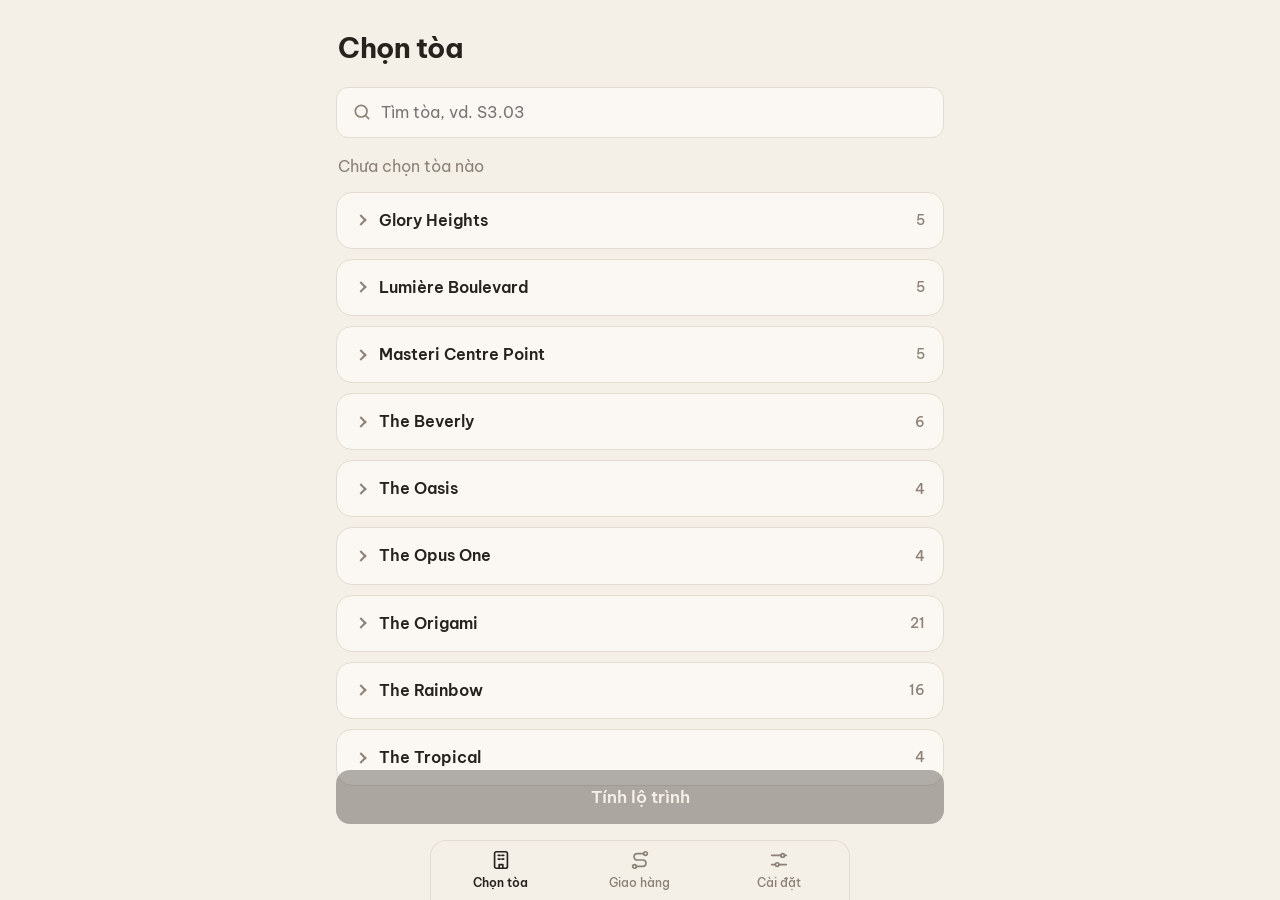
<file: app/index.html>
<!doctype html>
<html lang="vi">
<head>
<meta charset="utf-8">
<meta name="viewport" content="width=device-width,initial-scale=1,viewport-fit=cover">
<title>Giao VGP</title>
<meta name="description" content="Lộ trình giao hàng ngắn nhất trong Vinhomes Grand Park – chạy offline">
<meta name="theme-color" content="#f4efe7" media="(prefers-color-scheme: light)">
<meta name="theme-color" content="#1a1714" media="(prefers-color-scheme: dark)">
<meta name="apple-mobile-web-app-capable" content="yes">
<meta name="mobile-web-app-capable" content="yes">
<meta name="apple-mobile-web-app-status-bar-style" content="default">
<meta name="apple-mobile-web-app-title" content="Giao VGP">
<link rel="manifest" href="manifest.json">
<link rel="apple-touch-icon" href="icons/apple-touch-icon.png">
<link rel="icon" href="icons/icon-192.png">
<link rel="stylesheet" href="fonts/fonts.css">
<style>
/* ===== Tối giản – tông be ===== */
:root{
  --bg:#f4efe7;--fg:#26221d;--mut:#8b8176;--line:#e4dccf;
  --card:#fbf8f3;--soft:#ebe4d8;                    /* mặt phẳng, nền phụ */
  --ink:#26221d;--ink-fg:#f4efe7;--plum:#26221d;     /* nút chính, điểm xuất phát */
  --acc:#9c5a3a;--acc-soft:rgba(156,90,58,.10);--acc-fg:#fff;--bad:#b3402f;
  --map-bg:#eee7db;--map-road:#fbf8f3;--map-road-edge:#ddd3c4;--map-major:#f1dfbf;--map-walk:#c9d3bd;
  --map-bld:#e1d8c9;--map-bld-edge:#d1c6b4;--map-lbl:#7a7064;--map-bnd:#d6b79a;--route:#b24f2a;--route-done:#cdc3b3;--depot:#26221d;
  --gps:#2b6df6;
  --shadow:0 1px 2px rgba(38,34,29,.06),0 6px 18px rgba(38,34,29,.08);
  --safe-b:env(safe-area-inset-bottom,0px);--safe-t:env(safe-area-inset-top,0px);
  --r:16px;--nav-h:60px;
}
@media (prefers-color-scheme:dark){:root{
  --bg:#1a1714;--fg:#efe8dd;--mut:#9c9286;--line:#2f2a24;
  --card:#231f1b;--soft:#2c2721;
  --ink:#efe8dd;--ink-fg:#1a1714;--plum:#efe8dd;
  --acc:#d89a76;--acc-soft:rgba(216,154,118,.14);--acc-fg:#1a1714;--bad:#e0715f;
  --map-bg:#1d1a16;--map-road:#3a342d;--map-road-edge:#2a251f;--map-major:#5b4a32;--map-walk:#34402f;
  --map-bld:#2a2520;--map-bld-edge:#38322a;--map-lbl:#bdb2a3;--map-bnd:#7a5a46;--route:#e08f68;--route-done:#5a5146;--depot:#efe8dd;
  --gps:#5b9bff;
  --shadow:0 1px 2px rgba(0,0,0,.3),0 6px 18px rgba(0,0,0,.35);
}}
*{box-sizing:border-box;-webkit-tap-highlight-color:transparent}
html,body{margin:0;height:100%;color:var(--fg);background:var(--bg);
  font:16px/1.45 "Be Vietnam Pro",system-ui,-apple-system,"Segoe UI",sans-serif;overscroll-behavior:none;-webkit-font-smoothing:antialiased}
button,input,select{font:inherit;color:inherit}
button{cursor:pointer;border:none;background:none;padding:0}
button:active{opacity:.7}

#app{height:100%;padding-top:var(--safe-t)}
main{height:100%;overflow:auto;-webkit-overflow-scrolling:touch}
.screen{display:none;padding:20px 16px calc(var(--nav-h) + 40px + var(--safe-b))}.screen.on{display:block}
h1{font-size:28px;font-weight:700;letter-spacing:-.5px;margin:8px 2px 18px}
.mut{color:var(--mut)}
.small{font-size:14px}

/* thanh tab */
nav{position:fixed;left:0;right:0;bottom:0;z-index:30;height:calc(var(--nav-h) + var(--safe-b));padding-bottom:var(--safe-b);
  display:flex;background:var(--bg);border-top:1px solid var(--line)}
nav button{flex:1;font-size:12px;font-weight:500;color:var(--mut);display:flex;flex-direction:column;
  align-items:center;justify-content:center;gap:3px;position:relative}
nav button svg{width:22px;height:22px}
nav button.on{color:var(--fg);font-weight:600}
nav .dot{position:absolute;top:6px;left:calc(50% + 6px);min-width:18px;height:18px;border-radius:9px;background:var(--acc);color:var(--acc-fg);
  font-size:11px;font-weight:700;display:none;align-items:center;justify-content:center;padding:0 5px}
nav .dot.on{display:flex}
@media (min-width:760px){nav{left:50%;right:auto;width:420px;transform:translateX(-50%);border:1px solid var(--line);border-bottom:none;border-radius:16px 16px 0 0}}

/* nút */
.btn{display:flex;align-items:center;justify-content:center;width:100%;min-height:54px;border-radius:14px;
  background:var(--ink);color:var(--ink-fg);font-size:17px;font-weight:600}
.btn:disabled{opacity:.35}
.btn.ghost{background:transparent;color:var(--fg);border:1px solid var(--line)}
.btn.near{background:var(--acc);color:var(--acc-fg)}                 /* tới gần sảnh */
.offroute{width:100%;margin-top:10px;padding:12px;border-radius:12px;background:var(--acc-soft);color:var(--acc);font-weight:600;font-size:14px}
.link{color:var(--acc);font-weight:600;font-size:15px;padding:10px 4px}
.link.mut{color:var(--mut);font-weight:500}
.links{display:flex;justify-content:center;gap:28px;margin:8px 0 4px}

/* điều khiển phân đoạn */
.seg{display:flex;border-radius:12px;padding:3px;background:var(--soft)}
.seg button{flex:1;padding:8px 6px;border-radius:9px;font-weight:600;font-size:15px;color:var(--mut);min-height:40px}
.seg button.on{background:var(--card);color:var(--fg);box-shadow:0 1px 2px rgba(38,34,29,.10)}

input[type=search],input[type=number],input[type=text]{width:100%;padding:13px 16px;border-radius:12px;outline:none;background:var(--card);border:1px solid var(--line)}
input[type=search]{padding-left:44px;background-image:url("data:image/svg+xml,%3Csvg xmlns='http://www.w3.org/2000/svg' viewBox='0 0 24 24' fill='none' stroke='%238b8176' stroke-width='2' stroke-linecap='round'%3E%3Ccircle cx='11' cy='11' r='7'/%3E%3Cpath d='m20 20-3.5-3.5'/%3E%3C/svg%3E");
  background-repeat:no-repeat;background-size:20px;background-position:15px 50%}
input:focus{border-color:var(--acc)}
.card{background:var(--card);border:1px solid var(--line);border-radius:var(--r);padding:4px 18px;margin-bottom:14px}

/* chọn tòa */
.bar{display:flex;align-items:center;justify-content:space-between;margin:14px 2px 10px;min-height:28px}
.chips{display:flex;gap:8px;overflow-x:auto;margin:0 -16px 12px;padding:2px 16px 8px;scrollbar-width:none}
.chips::-webkit-scrollbar{display:none}
.chip{white-space:nowrap;border-radius:20px;padding:7px 14px;font-size:14px;font-weight:500;background:var(--card);border:1px solid var(--line)}
.zone{background:var(--card);border:1px solid var(--line);border-radius:var(--r);margin-bottom:10px;overflow:hidden}
.zone-h{display:flex;align-items:center;gap:10px;padding:16px 18px;font-weight:600;font-size:16px}
.zone-h .cnt{margin-left:auto;font-size:14px;font-weight:500;color:var(--mut)}
.zone-h .cnt.has{color:var(--acc);font-weight:700}
.zone-h .car{width:8px;height:8px;border:solid var(--mut);border-width:0 2px 2px 0;transform:rotate(45deg);margin:0 4px 4px 2px;transition:transform .15s}
.zone.closed .car{transform:rotate(-45deg);margin-bottom:0}
.zone.closed .items{display:none}
.zone .all{display:block;width:100%;text-align:left;padding:13px 18px;color:var(--acc);font-weight:600;font-size:14px;border-top:1px solid var(--line)}
.item{display:flex;align-items:center;gap:14px;padding:12px 18px;border-top:1px solid var(--line);min-height:54px}
.item .id{font-weight:600;font-size:17px}
.item .nm{font-size:13px;color:var(--mut)}
.ck{width:24px;height:24px;border-radius:50%;border:1.5px solid var(--mut);opacity:.6;flex:none;display:flex;align-items:center;justify-content:center;transition:all .15s}
.item.on .ck{background:var(--ink);border-color:var(--ink);opacity:1}
.item.on .ck:after{content:"";width:6px;height:11px;border:solid var(--ink-fg);border-width:0 2px 2px 0;transform:rotate(45deg) translate(-1px,-1px)}
.dock{position:sticky;bottom:calc(var(--nav-h) + 16px + var(--safe-b));padding-top:14px;z-index:5}

/* các tòa đã chọn: chạm để bỏ */
.tray{display:flex;flex-wrap:wrap;gap:6px;margin:0 0 12px;max-height:112px;overflow:auto}
.tray:empty{display:none}
.tray .chip{padding:5px 8px 5px 12px;font-size:14px;font-weight:600;display:flex;align-items:center;gap:4px}
.tray .chip .x{color:var(--mut);font-size:17px;line-height:1;font-weight:400}

/* dòng vuốt trái để bỏ */
.card.sw{overflow:hidden}
.swipe{position:relative;overflow:hidden;margin:0 -18px}
.swipe .stop{position:relative;padding:12px 18px;border-top:none;background:var(--card);margin:0;touch-action:pan-y;user-select:none;-webkit-user-select:none;transition:transform .2s ease}
.swipe .stop:before{content:"";position:absolute;left:18px;right:18px;top:0;height:1px;background:var(--line)}
.swipe:first-child .stop:before{display:none}
.swipe .stop.cur{background:linear-gradient(var(--acc-soft),var(--acc-soft)),var(--card);margin:0;padding:12px 18px}
.swipe-act{position:absolute;right:0;top:0;bottom:0;width:84px;background:var(--bad);color:#fff;font-weight:600;font-size:15px;display:flex;align-items:center;justify-content:center}
.swipe.open .stop{transform:translateX(-84px)}
.hint{text-align:center;margin:-4px 0 14px}
#skipList .stop .num{background:transparent;border:1px solid var(--line);color:var(--mut)}
#modal .sheet{max-height:88vh;display:flex;flex-direction:column}
.pickl{overflow:auto;min-height:120px;max-height:44vh;margin:0 0 12px}
.pickl .item{padding:11px 4px}

/* bản đồ thu nhỏ */
.mapcard{position:relative;height:38vh;min-height:230px;border-radius:var(--r);overflow:hidden;margin:14px 0;background:var(--map-bg);border:1px solid var(--line)}
.mapcard canvas{width:100%;height:100%;display:block}
.mapcard .hint{position:absolute;right:10px;bottom:10px;width:38px;height:38px;border-radius:19px;display:flex;align-items:center;justify-content:center;pointer-events:none;
  background:var(--card);border:1px solid var(--line);box-shadow:var(--shadow)}
.mapcard .hint svg{width:18px;height:18px;color:var(--fg)}
/* bản đồ toàn màn hình */
#full{position:fixed;inset:0;z-index:40;background:var(--map-bg);display:none;touch-action:none}
#full.on{display:block}
#full canvas{width:100%;height:100%;display:block}
#full .close,#full .locate,#fullNext{background:var(--card);border:1px solid var(--line);box-shadow:var(--shadow)}
#full .close{position:absolute;top:calc(14px + var(--safe-t));right:14px;width:46px;height:46px;border-radius:23px;display:flex;align-items:center;justify-content:center}
#full .close svg{width:20px;height:20px}
#full .locate{position:absolute;right:14px;bottom:calc(24px + var(--safe-b));width:54px;height:54px;border-radius:27px;display:flex;align-items:center;justify-content:center;color:var(--mut)}
#full .locate svg{width:24px;height:24px}
#full .locate svg path{fill:none;stroke:currentColor;stroke-width:2;stroke-linejoin:round}
#full .locate.follow{color:var(--gps)}
#full .locate.follow svg path{fill:currentColor}
#fullNext{position:absolute;left:14px;top:calc(14px + var(--safe-t));height:46px;max-width:calc(100% - 90px);border-radius:23px;
  display:none;align-items:center;gap:8px;padding:0 18px 0 16px;font-size:15px;white-space:nowrap}
#fullNext.on{display:flex}
#fullNext .lbl{font-size:13px;color:var(--mut)}
#fullNext b{font-size:17px;color:var(--acc)}
#fullNext .d{font-size:14px;color:var(--mut)}

/* lộ trình */
.sum{display:flex;align-items:baseline;gap:8px;margin:2px 2px 14px;flex-wrap:wrap}
.sum b{font-size:30px;font-weight:700;letter-spacing:-.5px}
.sum span{color:var(--mut);font-size:15px}
.stop{display:flex;align-items:center;gap:14px;padding:12px 0;border-top:1px solid var(--line)}
.stop:first-child{border-top:none}
.num{width:28px;height:28px;border-radius:50%;background:var(--soft);color:var(--fg);font-weight:600;display:flex;align-items:center;justify-content:center;flex:none;font-size:13px}
.num.home{background:var(--ink);color:var(--ink-fg)}
.num.home svg{width:14px;height:14px}
.num.done{background:transparent;color:var(--mut);border:1px solid var(--line)}
.stop .id{font-weight:600;font-size:16px}
.stop .z{font-size:13px;color:var(--mut)}
.stop .leg{margin-left:auto;color:var(--mut);font-size:14px;white-space:nowrap}
.stop.done .id{color:var(--mut);text-decoration:line-through}
.stop.cur{background:var(--acc-soft);margin:0 -18px;padding:12px 18px}

.gate{display:flex;align-items:center;justify-content:space-between;margin:-6px 2px 10px;color:var(--mut);font-size:14px}
.gate .link{padding:6px 2px}
#modal .opt{display:flex;align-items:center;justify-content:space-between;gap:12px;width:100%;padding:14px 16px;margin-bottom:8px;
  border:1px solid var(--line);border-radius:12px;font-weight:600;text-align:left}
#modal .opt .mut{font-weight:500;font-size:14px}
#modal .opt.on{border-color:var(--ink);background:var(--soft)}

/* đang giao */
.prog{display:flex;align-items:center;gap:12px;margin:6px 2px 14px}
.prog .track{flex:1;height:4px;background:var(--soft);border-radius:2px;overflow:hidden}
.prog .track i{display:block;height:100%;background:var(--ink);border-radius:2px;transition:width .25s}
.prog b{font-size:15px}
.next{background:var(--card);border:1px solid var(--line);border-radius:20px;padding:26px 18px 22px;text-align:center;margin-bottom:14px}
.next .lbl{font-size:14px;color:var(--mut)}
.next .big{font-size:56px;font-weight:700;letter-spacing:-1.4px;line-height:1.08;margin:6px 0 8px;color:var(--fg)}
.next .sub{font-size:15px;color:var(--mut)}
.next .note{margin-top:12px;font-size:14px;background:var(--soft);border-radius:12px;padding:10px 12px;color:var(--fg)}

.empty{text-align:center;padding:80px 24px;color:var(--mut)}
.empty svg{width:52px;height:52px;color:var(--mut);opacity:.5;margin-bottom:12px}
.empty b{display:block;color:var(--fg);font-size:18px;margin-bottom:6px}

/* cài đặt */
.set{display:flex;align-items:center;gap:12px;padding:12px 0;border-top:1px solid var(--line)}
.set:first-child{border-top:none}
.set label{flex:1}
.set input{width:96px;text-align:right;padding:10px 14px}
.sec{font-size:13px;color:var(--mut);margin:22px 4px 8px;font-weight:500;letter-spacing:.2px}
details.card{padding:0 18px}
details summary{list-style:none;padding:16px 0;font-weight:600;display:flex;align-items:center}
details summary::-webkit-details-marker{display:none}
details summary:after{content:"";width:8px;height:8px;border:solid var(--mut);border-width:0 2px 2px 0;transform:rotate(-45deg);margin-left:auto;transition:transform .15s}
details[open] summary:after{transform:rotate(45deg)}
.plain{padding:14px 0;border-top:1px solid var(--line);width:100%;text-align:left;color:var(--acc);font-weight:500}
.plain.bad{color:var(--bad)}

/* hộp thoại, thông báo */
#modal{position:fixed;inset:0;background:rgba(38,34,29,.40);display:none;align-items:flex-end;justify-content:center;z-index:50;
  padding:0 10px calc(10px + var(--safe-b))}
#modal.on{display:flex;animation:fade .18s}
#modal .sheet{width:100%;max-width:520px;border-radius:22px;padding:22px 18px 18px;background:var(--card);border:1px solid var(--line);box-shadow:var(--shadow);animation:rise .2s ease-out}
#modal h3{margin:0 0 8px;font-size:19px}
#modal p{margin:0 0 18px}
#modal .btn+.btn{margin-top:10px}
@keyframes fade{from{opacity:0}}
@keyframes rise{from{transform:translateY(24px);opacity:0}}
#toast{position:fixed;left:50%;transform:translateX(-50%);bottom:calc(var(--nav-h) + 20px + var(--safe-b));background:var(--ink);color:var(--ink-fg);
  padding:11px 18px;border-radius:12px;font-size:14px;font-weight:500;opacity:0;transition:opacity .2s;pointer-events:none;z-index:60;max-width:88%;text-align:center}
#toast.on{opacity:1}
#update{position:fixed;top:calc(8px + var(--safe-t));left:50%;transform:translateX(-50%);z-index:35;display:none;
  background:var(--ink);color:var(--ink-fg);padding:10px 18px;border-radius:12px;font-size:14px;font-weight:600;white-space:nowrap}
#update.on{display:block}
@media (min-width:760px){.screen{max-width:640px;margin:0 auto}}
</style>
</head>
<body>
<div id="app">
  <div id="update"></div>
  <main>
    <!-- CHỌN TÒA -->
    <section class="screen on" id="s-pick">
      <h1>Chọn tòa</h1>
      <input type="search" id="q" placeholder="Tìm tòa, vd. S3.03" autocomplete="off" autocorrect="off" autocapitalize="characters">
      <div class="bar">
        <span class="mut" id="selInfo">Chưa chọn tòa nào</span>
        <button class="link" id="bClear" style="padding:4px">Bỏ chọn</button>
      </div>
      <div class="tray" id="selTray"></div>
      <div class="chips" id="presets"></div>
      <div id="zones"></div>
      <div class="dock"><button class="btn" id="bSolve" disabled>Tính lộ trình</button></div>
    </section>

    <!-- GIAO HÀNG -->
    <section class="screen" id="s-go">
      <div id="goEmpty" class="empty">
        <svg viewBox="0 0 24 24" fill="none" stroke="currentColor" stroke-width="1.6"><circle cx="6" cy="19" r="2"/><circle cx="18" cy="5" r="2"/><path d="M8 19h7a3.5 3.5 0 0 0 0-7H9a3.5 3.5 0 0 1 0-7h7"/></svg>
        <b>Chưa có lộ trình</b>Chọn tòa cần giao rồi bấm “Tính lộ trình”.
      </div>

      <!-- xem trước lộ trình -->
      <div id="plan" style="display:none">
        <h1>Lộ trình</h1>
        <div class="seg" id="modeSeg"><button data-m="moto">Xe máy</button><button data-m="walk">Đi bộ</button></div>
        <div class="sum" style="margin-top:16px"><b id="pDist"></b><span id="pMeta"></span></div>
        <div class="gate" id="gateRow"><span id="gateTxt"></span><button class="link" id="bGate">Đổi cổng</button></div>
        <button class="btn" id="bStart">Bắt đầu giao</button>
        <div class="mapcard" id="mapPlan"></div>
        <div class="card sw" id="planList"></div>
        <p class="mut small hint">Vuốt trái một tòa để bỏ khỏi lộ trình</p>
      </div>

      <!-- đang giao -->
      <div id="trip" style="display:none">
        <div class="prog"><div class="track"><i id="tBar"></i></div><b id="tProg"></b></div>
        <div class="next" id="tNext"></div>
        <button class="btn" id="bDone"></button>
        <button class="offroute" id="bOff" style="display:none">Bạn đang lệch tuyến · Tính lại đường</button>
        <div class="links"><button class="link mut" id="bUndo">Hoàn tác</button><button class="link mut" id="bReplan">Tính lại đường</button></div>
        <div class="mapcard" id="mapTrip"></div>
        <div class="card sw" id="tripList"></div>
        <p class="mut small hint">Vuốt trái một tòa để bỏ, đường đi sẽ tính lại</p>
        <button class="btn ghost" id="bAdd">+ Thêm tòa</button>
        <div class="sec" id="skipSec" style="display:none">Đã bỏ khỏi chuyến</div>
        <div class="card" id="skipList" style="display:none"></div>
        <div class="links"><button class="link mut" id="bEnd">Kết thúc chuyến</button></div>
      </div>
    </section>

    <!-- CÀI ĐẶT -->
    <section class="screen" id="s-set">
      <h1>Cài đặt</h1>
      <div class="card">
        <div class="set"><label for="spMoto">Tốc độ xe máy <span class="mut small">km/h</span></label><input type="number" id="spMoto" min="3" max="60" step="1" inputmode="decimal"></div>
        <div class="set"><label for="spWalk">Tốc độ đi bộ <span class="mut small">km/h</span></label><input type="number" id="spWalk" min="1" max="10" step="0.5" inputmode="decimal"></div>
        <div class="set"><label for="stopMin">Dừng mỗi sảnh <span class="mut small">phút</span></label><input type="number" id="stopMin" min="0" max="30" step="0.5" inputmode="decimal"></div>
        <div class="set" id="gateSet"><label>Cổng ra vào hầm</label>
          <div class="seg" id="gateSeg" style="width:190px"><button data-g="1">Tự chọn</button><button data-g="0" id="gateOnly"></button></div></div>
      </div>
      <div class="sec">Nhóm tòa đã lưu</div>
      <div class="card" id="presetList"></div>
      <details class="card">
        <summary>Nâng cao</summary>
        <button class="plain" id="bExport">Sao lưu nhóm tòa ra file</button>
        <button class="plain" id="bImport">Khôi phục từ file</button>
        <input type="file" id="fImport" accept=".json,application/json" hidden>
        <button class="plain" id="bBench">Đo tốc độ tính</button>
        <div class="mut small" id="benchOut"></div>
        <div class="sec" style="margin-left:0">Chuyến gần đây</div>
        <div id="history" class="mut small"></div>
        <div class="mut small" id="dataInfo" style="padding:14px 0;border-top:1px solid var(--line);margin-top:10px"></div>
        <button class="plain bad" id="bReset">Xoá dữ liệu trên máy</button>
      </details>
    </section>
  </main>

  <nav>
    <button data-s="s-pick" class="on"><svg viewBox="0 0 24 24" fill="none" stroke="currentColor" stroke-width="1.8" stroke-linecap="round" stroke-linejoin="round"><rect x="5" y="3" width="14" height="18" rx="2"/><path d="M9 7h2M13 7h2M9 11h2M13 11h2M10 21v-4h4v4"/></svg>Chọn tòa</button>
    <button data-s="s-go"><svg viewBox="0 0 24 24" fill="none" stroke="currentColor" stroke-width="1.8" stroke-linecap="round" stroke-linejoin="round"><circle cx="6" cy="19" r="2"/><circle cx="18" cy="5" r="2"/><path d="M8 19h7a3.5 3.5 0 0 0 0-7H9a3.5 3.5 0 0 1 0-7h7"/></svg>Giao hàng<span class="dot" id="tripDot"></span></button>
    <button data-s="s-set"><svg viewBox="0 0 24 24" fill="none" stroke="currentColor" stroke-width="1.8" stroke-linecap="round"><path d="M4 7h10M18 7h2M4 17h4M12 17h8"/><circle cx="16" cy="7" r="2"/><circle cx="10" cy="17" r="2"/></svg>Cài đặt</button>
  </nav>
</div>
<div id="full"><button class="close" id="fullClose" aria-label="Đóng bản đồ"><svg viewBox="0 0 24 24" fill="none" stroke="currentColor" stroke-width="2.4" stroke-linecap="round"><path d="M6 6l12 12M18 6L6 18"/></svg></button>
  <button class="locate" id="fullLocate" aria-label="Bám theo vị trí của tôi"><svg viewBox="0 0 24 24"><path d="M20 4 4 10.8l6.6 2.1 2.2 6.9z"/></svg></button>
  <button id="fullNext" aria-label="Xem tòa tiếp theo"></button></div>
<div id="modal"><div class="sheet" id="sheet"></div></div>
<div id="toast"></div>
<script src="solver.js"></script>
<script src="track.js"></script>
<script src="map.js"></script>
<script src="app.js"></script>
</body>
</html>
</file>
<file: app/fonts/fonts.css>
/* Be Vietnam Pro (SIL OFL 1.1) – tự lưu trong app để chạy offline. Nguồn: @fontsource/be-vietnam-pro */
@font-face{font-family:'Be Vietnam Pro';font-style:normal;font-display:swap;font-weight:400;src:url(be-vietnam-pro-vietnamese-400-normal.woff2) format('woff2');unicode-range:U+0102-0103,U+0110-0111,U+0128-0129,U+0168-0169,U+01A0-01A1,U+01AF-01B0,U+0300-0301,U+0303-0304,U+0308-0309,U+0323,U+0329,U+1EA0-1EF9,U+20AB}
@font-face{font-family:'Be Vietnam Pro';font-style:normal;font-display:swap;font-weight:400;src:url(be-vietnam-pro-latin-400-normal.woff2) format('woff2');unicode-range:U+0000-00FF,U+0131,U+0152-0153,U+02BB-02BC,U+02C6,U+02DA,U+02DC,U+0304,U+0308,U+0329,U+2000-206F,U+20AC,U+2122,U+2191,U+2193,U+2212,U+2215,U+FEFF,U+FFFD}
@font-face{font-family:'Be Vietnam Pro';font-style:normal;font-display:swap;font-weight:500;src:url(be-vietnam-pro-vietnamese-500-normal.woff2) format('woff2');unicode-range:U+0102-0103,U+0110-0111,U+0128-0129,U+0168-0169,U+01A0-01A1,U+01AF-01B0,U+0300-0301,U+0303-0304,U+0308-0309,U+0323,U+0329,U+1EA0-1EF9,U+20AB}
@font-face{font-family:'Be Vietnam Pro';font-style:normal;font-display:swap;font-weight:500;src:url(be-vietnam-pro-latin-500-normal.woff2) format('woff2');unicode-range:U+0000-00FF,U+0131,U+0152-0153,U+02BB-02BC,U+02C6,U+02DA,U+02DC,U+0304,U+0308,U+0329,U+2000-206F,U+20AC,U+2122,U+2191,U+2193,U+2212,U+2215,U+FEFF,U+FFFD}
@font-face{font-family:'Be Vietnam Pro';font-style:normal;font-display:swap;font-weight:600;src:url(be-vietnam-pro-vietnamese-600-normal.woff2) format('woff2');unicode-range:U+0102-0103,U+0110-0111,U+0128-0129,U+0168-0169,U+01A0-01A1,U+01AF-01B0,U+0300-0301,U+0303-0304,U+0308-0309,U+0323,U+0329,U+1EA0-1EF9,U+20AB}
@font-face{font-family:'Be Vietnam Pro';font-style:normal;font-display:swap;font-weight:600;src:url(be-vietnam-pro-latin-600-normal.woff2) format('woff2');unicode-range:U+0000-00FF,U+0131,U+0152-0153,U+02BB-02BC,U+02C6,U+02DA,U+02DC,U+0304,U+0308,U+0329,U+2000-206F,U+20AC,U+2122,U+2191,U+2193,U+2212,U+2215,U+FEFF,U+FFFD}
@font-face{font-family:'Be Vietnam Pro';font-style:normal;font-display:swap;font-weight:700;src:url(be-vietnam-pro-vietnamese-700-normal.woff2) format('woff2');unicode-range:U+0102-0103,U+0110-0111,U+0128-0129,U+0168-0169,U+01A0-01A1,U+01AF-01B0,U+0300-0301,U+0303-0304,U+0308-0309,U+0323,U+0329,U+1EA0-1EF9,U+20AB}
@font-face{font-family:'Be Vietnam Pro';font-style:normal;font-display:swap;font-weight:700;src:url(be-vietnam-pro-latin-700-normal.woff2) format('woff2');unicode-range:U+0000-00FF,U+0131,U+0152-0153,U+02BB-02BC,U+02C6,U+02DA,U+02DC,U+0304,U+0308,U+0329,U+2000-206F,U+20AC,U+2122,U+2191,U+2193,U+2212,U+2215,U+FEFF,U+FFFD}
@font-face{font-family:'Be Vietnam Pro';font-style:normal;font-display:swap;font-weight:800;src:url(be-vietnam-pro-vietnamese-800-normal.woff2) format('woff2');unicode-range:U+0102-0103,U+0110-0111,U+0128-0129,U+0168-0169,U+01A0-01A1,U+01AF-01B0,U+0300-0301,U+0303-0304,U+0308-0309,U+0323,U+0329,U+1EA0-1EF9,U+20AB}
@font-face{font-family:'Be Vietnam Pro';font-style:normal;font-display:swap;font-weight:800;src:url(be-vietnam-pro-latin-800-normal.woff2) format('woff2');unicode-range:U+0000-00FF,U+0131,U+0152-0153,U+02BB-02BC,U+02C6,U+02DA,U+02DC,U+0304,U+0308,U+0329,U+2000-206F,U+20AC,U+2122,U+2191,U+2193,U+2212,U+2215,U+FEFF,U+FFFD}
</file>
